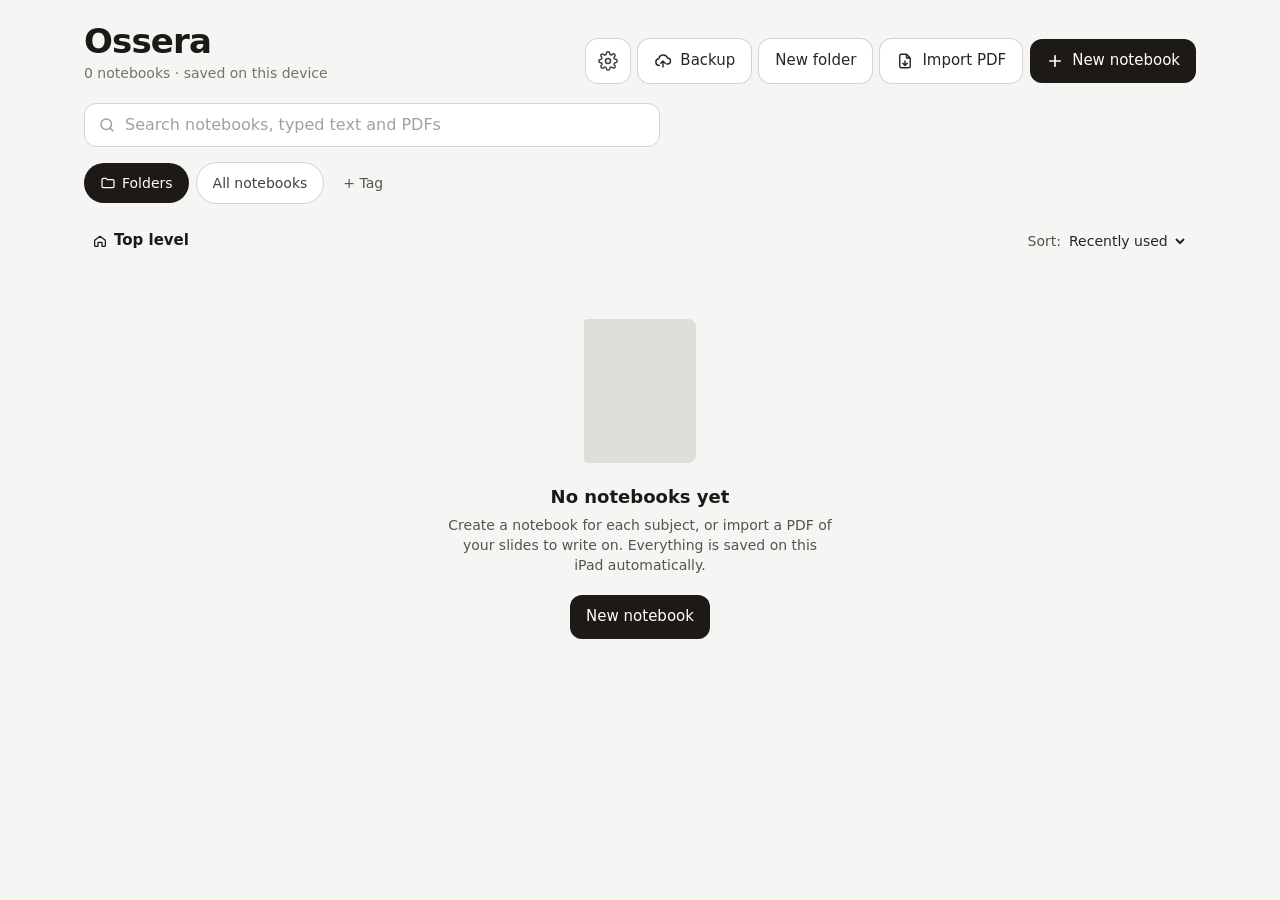
<file: index.html>
<!doctype html>
<html lang="en">
  <head>
    <meta charset="UTF-8" />
    <meta
      name="viewport"
      content="width=device-width, initial-scale=1, maximum-scale=1, user-scalable=no, viewport-fit=cover"
    />
    <meta name="apple-mobile-web-app-capable" content="yes" />
    <meta name="mobile-web-app-capable" content="yes" />
    <meta name="apple-mobile-web-app-status-bar-style" content="default" />
    <meta name="theme-color" content="#fafaf9" />
    <!-- Only this app's own files may run: blocks injected scripts and sending notes anywhere else. -->
    <meta
      http-equiv="Content-Security-Policy"
      content="default-src 'self'; script-src 'self'; worker-src 'self' blob:; style-src 'self' 'unsafe-inline'; img-src 'self' blob: data:; media-src 'self' blob:; font-src 'self' data:; connect-src 'self' blob: data:; object-src 'none'; base-uri 'self'; form-action 'none'"
    />
    <title>Ossera</title>
    <meta name="apple-mobile-web-app-title" content="Ossera" />
    <link rel="icon" type="image/png" sizes="32x32" href="./favicon-32.png" />
    <link rel="apple-touch-icon" href="./apple-touch-icon.png" />
    <link rel="manifest" href="./manifest.webmanifest" />
    <script type="module" crossorigin src="./assets/index-DLVW48qc.js"></script>
    <link rel="stylesheet" crossorigin href="./assets/index-CLE5fhMH.css">
  </head>
  <body>
    <div id="root"></div>
  </body>
</html>
</file>
<file: assets/index-CLE5fhMH.css>
@layer properties{@supports (((-webkit-hyphens:none)) and (not (margin-trim:inline))) or ((-moz-orient:inline) and (not (color:rgb(from red r g b)))){*,:before,:after,::backdrop{--tw-translate-x:0;--tw-translate-y:0;--tw-translate-z:0;--tw-scale-x:1;--tw-scale-y:1;--tw-scale-z:1;--tw-rotate-x:initial;--tw-rotate-y:initial;--tw-rotate-z:initial;--tw-skew-x:initial;--tw-skew-y:initial;--tw-scroll-snap-strictness:proximity;--tw-space-y-reverse:0;--tw-divide-y-reverse:0;--tw-border-style:solid;--tw-leading:initial;--tw-font-weight:initial;--tw-tracking:initial;--tw-ordinal:initial;--tw-slashed-zero:initial;--tw-numeric-figure:initial;--tw-numeric-spacing:initial;--tw-numeric-fraction:initial;--tw-shadow:0 0 #0000;--tw-shadow-color:initial;--tw-shadow-alpha:100%;--tw-inset-shadow:0 0 #0000;--tw-inset-shadow-color:initial;--tw-inset-shadow-alpha:100%;--tw-ring-color:initial;--tw-ring-shadow:0 0 #0000;--tw-inset-ring-color:initial;--tw-inset-ring-shadow:0 0 #0000;--tw-ring-inset:initial;--tw-ring-offset-width:0px;--tw-ring-offset-color:#fff;--tw-ring-offset-shadow:0 0 #0000;--tw-outline-style:solid;--tw-blur:initial;--tw-brightness:initial;--tw-contrast:initial;--tw-grayscale:initial;--tw-hue-rotate:initial;--tw-invert:initial;--tw-opacity:initial;--tw-saturate:initial;--tw-sepia:initial;--tw-drop-shadow:initial;--tw-drop-shadow-color:initial;--tw-drop-shadow-alpha:100%;--tw-drop-shadow-size:initial;--tw-backdrop-blur:initial;--tw-backdrop-brightness:initial;--tw-backdrop-contrast:initial;--tw-backdrop-grayscale:initial;--tw-backdrop-hue-rotate:initial;--tw-backdrop-invert:initial;--tw-backdrop-opacity:initial;--tw-backdrop-saturate:initial;--tw-backdrop-sepia:initial;--tw-duration:initial}}}@layer theme{:root,:host{--font-sans:-apple-system, BlinkMacSystemFont, "Segoe UI", Roboto, "Helvetica Neue", "Noto Sans", Arial, sans-serif, "Apple Color Emoji", "Segoe UI Emoji", "Segoe UI Symbol", "Noto Color Emoji";--font-mono:ui-monospace, SFMono-Regular, Menlo, Monaco, Consolas, "Liberation Mono", "Courier New", monospace;--color-red-50:oklch(97.1% .013 17.38);--color-red-100:oklch(93.6% .032 17.717);--color-red-200:oklch(88.5% .062 18.334);--color-red-600:oklch(57.7% .245 27.325);--color-red-700:oklch(50.5% .213 27.518);--color-amber-50:oklch(98.7% .022 95.277);--color-amber-100:oklch(96.2% .059 95.617);--color-amber-200:oklch(92.4% .12 95.746);--color-amber-700:oklch(55.5% .163 48.998);--color-amber-900:oklch(41.4% .112 45.904);--color-green-700:oklch(52.7% .154 150.069);--color-sky-400:oklch(74.6% .16 232.661);--color-sky-500:oklch(68.5% .169 237.323);--color-sky-600:oklch(58.8% .158 241.966);--color-blue-600:oklch(54.6% .245 262.881);--color-stone-50:oklch(98.5% .001 106.423);--color-stone-100:oklch(97% .001 106.424);--color-stone-200:oklch(92.3% .003 48.717);--color-stone-300:oklch(86.9% .005 56.366);--color-stone-400:oklch(70.9% .01 56.259);--color-stone-500:oklch(55.3% .013 58.071);--color-stone-600:oklch(44.4% .011 73.639);--color-stone-700:oklch(37.4% .01 67.558);--color-stone-800:oklch(26.8% .007 34.298);--color-stone-900:oklch(21.6% .006 56.043);--color-black:#000;--color-white:#fff;--spacing:.25rem;--container-sm:24rem;--container-md:28rem;--container-xl:36rem;--container-3xl:48rem;--container-6xl:72rem;--text-xs:.75rem;--text-xs--line-height:calc(1 / .75);--text-sm:.875rem;--text-sm--line-height:calc(1.25 / .875);--text-base:1rem;--text-base--line-height: 1.5 ;--text-lg:1.125rem;--text-lg--line-height:calc(1.75 / 1.125);--text-2xl:1.5rem;--text-2xl--line-height:calc(2 / 1.5);--font-weight-normal:400;--font-weight-medium:500;--font-weight-semibold:600;--font-weight-bold:700;--font-weight-extrabold:800;--tracking-tight:-.025em;--tracking-wide:.025em;--leading-tight:1.25;--leading-snug:1.375;--radius-sm:.25rem;--radius-md:.375rem;--radius-lg:.5rem;--radius-xl:.75rem;--radius-2xl:1rem;--drop-shadow-xl:0 9px 7px #0000001a;--animate-pulse:pulse 2s cubic-bezier(.4, 0, .6, 1) infinite;--default-transition-duration:.15s;--default-transition-timing-function:cubic-bezier(.4, 0, .2, 1);--default-font-family:var(--font-sans);--default-mono-font-family:var(--font-mono)}}@layer base{*,:after,:before,::backdrop{box-sizing:border-box;border:0 solid;margin:0;padding:0}::file-selector-button{box-sizing:border-box;border:0 solid;margin:0;padding:0}html,:host{-webkit-text-size-adjust:100%;tab-size:4;line-height:1.5;font-family:var(--default-font-family,-apple-system, BlinkMacSystemFont, "Segoe UI", Roboto, "Helvetica Neue", "Noto Sans", Arial, sans-serif, "Apple Color Emoji", "Segoe UI Emoji", "Segoe UI Symbol", "Noto Color Emoji");font-feature-settings:var(--default-font-feature-settings,normal);font-variation-settings:var(--default-font-variation-settings,normal);-webkit-tap-highlight-color:transparent}hr{height:0;color:inherit;border-top-width:1px}abbr:where([title]){-webkit-text-decoration:underline dotted;text-decoration:underline dotted}h1,h2,h3,h4,h5,h6{font-size:inherit;font-weight:inherit}a{color:inherit;-webkit-text-decoration:inherit;text-decoration:inherit}b,strong{font-weight:bolder}code,kbd,samp,pre{font-family:var(--default-mono-font-family,ui-monospace, SFMono-Regular, Menlo, Monaco, Consolas, "Liberation Mono", "Courier New", monospace);font-feature-settings:var(--default-mono-font-feature-settings,normal);font-variation-settings:var(--default-mono-font-variation-settings,normal);font-size:1em}small{font-size:80%}sub,sup{vertical-align:baseline;font-size:75%;line-height:0;position:relative}sub{bottom:-.25em}sup{top:-.5em}table{text-indent:0;border-color:inherit;border-collapse:collapse}:-moz-focusring:where(:not(iframe)){outline:auto}progress{vertical-align:baseline}summary{display:list-item}ol,ul,menu{list-style:none}img,svg,video,canvas,audio,iframe,embed,object{vertical-align:middle;display:block}img,video{max-width:100%;height:auto}button,input,select,optgroup,textarea{font:inherit;font-feature-settings:inherit;font-variation-settings:inherit;letter-spacing:inherit;color:inherit;opacity:1;background-color:#0000;border-radius:0}::file-selector-button{font:inherit;font-feature-settings:inherit;font-variation-settings:inherit;letter-spacing:inherit;color:inherit;opacity:1;background-color:#0000;border-radius:0}:where(select:is([multiple],[size])) optgroup{font-weight:bolder}:where(select:is([multiple],[size])) optgroup option{padding-inline-start:20px}::file-selector-button{margin-inline-end:4px}::placeholder{opacity:1}@supports (not ((-webkit-appearance:-apple-pay-button))) or (contain-intrinsic-size:1px){::placeholder{color:currentColor}@supports (color:color-mix(in lab,red,red)){::placeholder{color:color-mix(in oklab,currentcolor 50%,transparent)}}}textarea{resize:vertical}::-webkit-search-decoration{-webkit-appearance:none}::-webkit-date-and-time-value{min-height:1lh;text-align:inherit}::-webkit-datetime-edit{display:inline-flex}::-webkit-datetime-edit-fields-wrapper{padding:0}::-webkit-datetime-edit{padding-block:0}::-webkit-datetime-edit-year-field{padding-block:0}::-webkit-datetime-edit-month-field{padding-block:0}::-webkit-datetime-edit-day-field{padding-block:0}::-webkit-datetime-edit-hour-field{padding-block:0}::-webkit-datetime-edit-minute-field{padding-block:0}::-webkit-datetime-edit-second-field{padding-block:0}::-webkit-datetime-edit-millisecond-field{padding-block:0}::-webkit-datetime-edit-meridiem-field{padding-block:0}::-webkit-calendar-picker-indicator{line-height:1}:-moz-ui-invalid{box-shadow:none}button,input:where([type=button],[type=reset],[type=submit]){appearance:button}::file-selector-button{appearance:button}::-webkit-inner-spin-button{height:auto}::-webkit-outer-spin-button{height:auto}[hidden]:where(:not([hidden=until-found])){display:none!important}}@layer components;@layer utilities{.pointer-events-auto{pointer-events:auto}.pointer-events-none{pointer-events:none}.invisible{visibility:hidden}.visible{visibility:visible}.sr-only{clip-path:inset(50%);white-space:nowrap;border-width:0;width:1px;height:1px;margin:-1px;padding:0;position:absolute;overflow:hidden}.absolute{position:absolute}.fixed{position:fixed}.relative{position:relative}.static{position:static}.sticky{position:sticky}.inset-0{inset:0}.inset-x-0{inset-inline:0}.inset-y-0{inset-block:0}.-top-1{top:calc(var(--spacing) * -1)}.top-0{top:0}.top-1{top:var(--spacing)}.top-1\/2{top:50%}.top-2{top:calc(var(--spacing) * 2)}.top-3{top:calc(var(--spacing) * 3)}.top-\[16\%\]{top:16%}.right-0{right:0}.right-1{right:var(--spacing)}.right-1\.5{right:calc(var(--spacing) * 1.5)}.right-2{right:calc(var(--spacing) * 2)}.right-3{right:calc(var(--spacing) * 3)}.right-4{right:calc(var(--spacing) * 4)}.right-10{right:calc(var(--spacing) * 10)}.right-\[12\%\]{right:12%}.bottom-0{bottom:0}.bottom-1\.5{bottom:calc(var(--spacing) * 1.5)}.bottom-4{bottom:calc(var(--spacing) * 4)}.bottom-24{bottom:calc(var(--spacing) * 24)}.left-0{left:0}.left-1\/2{left:50%}.left-3\.5{left:calc(var(--spacing) * 3.5)}.left-\[9\%\]{left:9%}.left-\[22\%\]{left:22%}.z-10{z-index:10}.z-20{z-index:20}.z-40{z-index:40}.z-50{z-index:50}.z-\[5\]{z-index:5}.z-\[60\]{z-index:60}.-mx-1{margin-inline:calc(var(--spacing) * -1)}.-mx-2{margin-inline:calc(var(--spacing) * -2)}.mx-0\.5{margin-inline:calc(var(--spacing) * .5)}.mx-1{margin-inline:var(--spacing)}.mx-auto{margin-inline:auto}.-mt-1{margin-top:calc(var(--spacing) * -1)}.mt-1{margin-top:var(--spacing)}.mt-1\.5{margin-top:calc(var(--spacing) * 1.5)}.mt-2{margin-top:calc(var(--spacing) * 2)}.mt-2\.5{margin-top:calc(var(--spacing) * 2.5)}.mt-3{margin-top:calc(var(--spacing) * 3)}.mt-4{margin-top:calc(var(--spacing) * 4)}.mt-5{margin-top:calc(var(--spacing) * 5)}.mt-6{margin-top:calc(var(--spacing) * 6)}.mt-10{margin-top:calc(var(--spacing) * 10)}.mt-14{margin-top:calc(var(--spacing) * 14)}.mt-16{margin-top:calc(var(--spacing) * 16)}.-mr-2{margin-right:calc(var(--spacing) * -2)}.mr-auto{margin-right:auto}.mb-1{margin-bottom:var(--spacing)}.mb-1\.5{margin-bottom:calc(var(--spacing) * 1.5)}.mb-2{margin-bottom:calc(var(--spacing) * 2)}.mb-3{margin-bottom:calc(var(--spacing) * 3)}.ml-auto{margin-left:auto}.line-clamp-3{-webkit-line-clamp:3;-webkit-box-orient:vertical;display:-webkit-box;overflow:hidden}.block{display:block}.contents{display:contents}.flex{display:flex}.grid{display:grid}.hidden{display:none}.inline-block{display:inline-block}.inline-flex{display:inline-flex}.table{display:table}.aspect-\[3\/4\]{aspect-ratio:3/4}.aspect-\[1000\/1414\]{aspect-ratio:1000/1414}.h-0\.5{height:calc(var(--spacing) * .5)}.h-2{height:calc(var(--spacing) * 2)}.h-2\.5{height:calc(var(--spacing) * 2.5)}.h-4{height:calc(var(--spacing) * 4)}.h-5{height:calc(var(--spacing) * 5)}.h-6{height:calc(var(--spacing) * 6)}.h-7{height:calc(var(--spacing) * 7)}.h-8{height:calc(var(--spacing) * 8)}.h-9{height:calc(var(--spacing) * 9)}.h-10{height:calc(var(--spacing) * 10)}.h-11{height:calc(var(--spacing) * 11)}.h-12{height:calc(var(--spacing) * 12)}.h-36{height:calc(var(--spacing) * 36)}.h-\[44px\]{height:44px}.h-\[96px\]{height:96px}.h-full{height:100%}.max-h-\[45vh\]{max-height:45vh}.max-h-\[50vh\]{max-height:50vh}.max-h-\[55vh\]{max-height:55vh}.max-h-\[60vh\]{max-height:60vh}.max-h-\[calc\(100\%-24px\)\]{max-height:calc(100% - 24px)}.min-h-0{min-height:0}.min-h-11{min-height:calc(var(--spacing) * 11)}.min-h-12{min-height:calc(var(--spacing) * 12)}.min-h-\[1em\]{min-height:1em}.min-h-full{min-height:100%}.w-2\.5{width:calc(var(--spacing) * 2.5)}.w-3{width:calc(var(--spacing) * 3)}.w-4{width:calc(var(--spacing) * 4)}.w-5{width:calc(var(--spacing) * 5)}.w-6{width:calc(var(--spacing) * 6)}.w-7{width:calc(var(--spacing) * 7)}.w-8{width:calc(var(--spacing) * 8)}.w-9{width:calc(var(--spacing) * 9)}.w-10{width:calc(var(--spacing) * 10)}.w-11{width:calc(var(--spacing) * 11)}.w-16{width:calc(var(--spacing) * 16)}.w-20{width:calc(var(--spacing) * 20)}.w-24{width:calc(var(--spacing) * 24)}.w-28{width:calc(var(--spacing) * 28)}.w-80{width:calc(var(--spacing) * 80)}.w-\[7px\]{width:7px}.w-\[9\%\]{width:9%}.w-\[calc\(100\%-32px\)\]{width:calc(100% - 32px)}.w-\[min\(640px\,calc\(100\%-24px\)\)\]{width:min(640px,100% - 24px)}.w-full{width:100%}.w-px{width:1px}.max-w-3xl{max-width:var(--container-3xl)}.max-w-6xl{max-width:var(--container-6xl)}.max-w-\[1000px\]{max-width:1000px}.max-w-\[calc\(100vw-32px\)\]{max-width:calc(100vw - 32px)}.max-w-full{max-width:100%}.max-w-md{max-width:var(--container-md)}.max-w-sm{max-width:var(--container-sm)}.max-w-xl{max-width:var(--container-xl)}.min-w-0{min-width:0}.min-w-12{min-width:calc(var(--spacing) * 12)}.flex-1{flex:1}.shrink-0{flex-shrink:0}.grow{flex-grow:1}.basis-60{flex-basis:calc(var(--spacing) * 60)}.basis-\[26rem\]{flex-basis:26rem}.-translate-x-1\/2{--tw-translate-x: -50% ;translate:var(--tw-translate-x) var(--tw-translate-y)}.-translate-y-1\/2{--tw-translate-y: -50% ;translate:var(--tw-translate-x) var(--tw-translate-y)}.scale-105{--tw-scale-x:105%;--tw-scale-y:105%;--tw-scale-z:105%;scale:var(--tw-scale-x) var(--tw-scale-y)}.rotate-2{rotate:2deg}.rotate-180{rotate:180deg}.transform{transform:var(--tw-rotate-x,) var(--tw-rotate-y,) var(--tw-rotate-z,) var(--tw-skew-x,) var(--tw-skew-y,)}.animate-pulse{animation:var(--animate-pulse)}.cursor-grab{cursor:grab}.cursor-pointer{cursor:pointer}.touch-none{touch-action:none}.resize{resize:both}.snap-x{scroll-snap-type:x var(--tw-scroll-snap-strictness)}.snap-mandatory{--tw-scroll-snap-strictness:mandatory}.snap-start{scroll-snap-align:start}.\[scrollbar-width\:none\]{scrollbar-width:none}.auto-cols-\[calc\(\(100\%-12px\)\/2\.3\)\]{grid-auto-columns:calc(43.4783% - 5.21739px)}.grid-flow-col{grid-auto-flow:column}.grid-cols-2{grid-template-columns:repeat(2,minmax(0,1fr))}.grid-cols-3{grid-template-columns:repeat(3,minmax(0,1fr))}.grid-cols-6{grid-template-columns:repeat(6,minmax(0,1fr))}.grid-cols-\[repeat\(auto-fill\,minmax\(150px\,1fr\)\)\]{grid-template-columns:repeat(auto-fill,minmax(150px,1fr))}.flex-col{flex-direction:column}.flex-wrap{flex-wrap:wrap}.place-items-center{place-items:center}.items-baseline{align-items:baseline}.items-center{align-items:center}.items-end{align-items:flex-end}.items-start{align-items:flex-start}.justify-between{justify-content:space-between}.justify-center{justify-content:center}.justify-end{justify-content:flex-end}.gap-0\.5{gap:calc(var(--spacing) * .5)}.gap-1{gap:var(--spacing)}.gap-1\.5{gap:calc(var(--spacing) * 1.5)}.gap-2{gap:calc(var(--spacing) * 2)}.gap-2\.5{gap:calc(var(--spacing) * 2.5)}.gap-3{gap:calc(var(--spacing) * 3)}.gap-4{gap:calc(var(--spacing) * 4)}.gap-6{gap:calc(var(--spacing) * 6)}:where(.space-y-1>:not(:last-child)){--tw-space-y-reverse:0;margin-block-start:calc(var(--spacing) * var(--tw-space-y-reverse));margin-block-end:calc(var(--spacing) * calc(1 - var(--tw-space-y-reverse)))}.gap-x-2{column-gap:calc(var(--spacing) * 2)}.gap-x-3{column-gap:calc(var(--spacing) * 3)}.gap-x-5{column-gap:calc(var(--spacing) * 5)}.gap-y-0\.5{row-gap:calc(var(--spacing) * .5)}.gap-y-1{row-gap:var(--spacing)}.gap-y-2{row-gap:calc(var(--spacing) * 2)}.gap-y-6{row-gap:calc(var(--spacing) * 6)}.gap-y-7{row-gap:calc(var(--spacing) * 7)}:where(.divide-y>:not(:last-child)){--tw-divide-y-reverse:0;border-bottom-style:var(--tw-border-style);border-top-style:var(--tw-border-style);border-top-width:calc(1px * var(--tw-divide-y-reverse));border-bottom-width:calc(1px * calc(1 - var(--tw-divide-y-reverse)))}:where(.divide-stone-200>:not(:last-child)){border-color:var(--color-stone-200)}.truncate{text-overflow:ellipsis;white-space:nowrap;overflow:hidden}.overflow-auto{overflow:auto}.overflow-hidden{overflow:hidden}.overflow-x-auto{overflow-x:auto}.overflow-y-auto{overflow-y:auto}.overscroll-contain{overscroll-behavior:contain}.overscroll-x-contain{overscroll-behavior-x:contain}.rounded{border-radius:.25rem}.rounded-2xl{border-radius:var(--radius-2xl)}.rounded-\[3px\]{border-radius:3px}.rounded-\[10px\]{border-radius:10px}.rounded-full{border-radius:3.40282e38px}.rounded-lg{border-radius:var(--radius-lg)}.rounded-md{border-radius:var(--radius-md)}.rounded-sm{border-radius:var(--radius-sm)}.rounded-xl{border-radius:var(--radius-xl)}.rounded-l-\[4px\]{border-top-left-radius:4px;border-bottom-left-radius:4px}.rounded-l-sm{border-top-left-radius:var(--radius-sm);border-bottom-left-radius:var(--radius-sm)}.rounded-r-\[10px\]{border-top-right-radius:10px;border-bottom-right-radius:10px}.rounded-r-lg{border-top-right-radius:var(--radius-lg);border-bottom-right-radius:var(--radius-lg)}.border{border-style:var(--tw-border-style);border-width:1px}.border-b{border-bottom-style:var(--tw-border-style);border-bottom-width:1px}.border-stone-100{border-color:var(--color-stone-100)}.border-stone-200{border-color:var(--color-stone-200)}.border-stone-300{border-color:var(--color-stone-300)}.bg-amber-50{background-color:var(--color-amber-50)}.bg-amber-200{background-color:var(--color-amber-200)}.bg-black\/20{background-color:#0003}@supports (color:color-mix(in lab,red,red)){.bg-black\/20{background-color:color-mix(in oklab,var(--color-black) 20%,transparent)}}.bg-black\/25{background-color:#00000040}@supports (color:color-mix(in lab,red,red)){.bg-black\/25{background-color:color-mix(in oklab,var(--color-black) 25%,transparent)}}.bg-blue-600{background-color:var(--color-blue-600)}.bg-red-50{background-color:var(--color-red-50)}.bg-red-600{background-color:var(--color-red-600)}.bg-sky-600{background-color:var(--color-sky-600)}.bg-stone-50{background-color:var(--color-stone-50)}.bg-stone-100{background-color:var(--color-stone-100)}.bg-stone-200{background-color:var(--color-stone-200)}.bg-stone-200\/70{background-color:#e7e5e4b3}@supports (color:color-mix(in lab,red,red)){.bg-stone-200\/70{background-color:color-mix(in oklab,var(--color-stone-200) 70%,transparent)}}.bg-stone-300\/70{background-color:#d6d3d1b3}@supports (color:color-mix(in lab,red,red)){.bg-stone-300\/70{background-color:color-mix(in oklab,var(--color-stone-300) 70%,transparent)}}.bg-stone-700\/80{background-color:#44403bcc}@supports (color:color-mix(in lab,red,red)){.bg-stone-700\/80{background-color:color-mix(in oklab,var(--color-stone-700) 80%,transparent)}}.bg-stone-800{background-color:var(--color-stone-800)}.bg-stone-900{background-color:var(--color-stone-900)}.bg-stone-900\/35{background-color:#1c191759}@supports (color:color-mix(in lab,red,red)){.bg-stone-900\/35{background-color:color-mix(in oklab,var(--color-stone-900) 35%,transparent)}}.bg-transparent{background-color:#0000}.bg-white{background-color:var(--color-white)}.bg-white\/15{background-color:#ffffff26}@supports (color:color-mix(in lab,red,red)){.bg-white\/15{background-color:color-mix(in oklab,var(--color-white) 15%,transparent)}}.bg-white\/60{background-color:#fff9}@supports (color:color-mix(in lab,red,red)){.bg-white\/60{background-color:color-mix(in oklab,var(--color-white) 60%,transparent)}}.bg-white\/90{background-color:#ffffffe6}@supports (color:color-mix(in lab,red,red)){.bg-white\/90{background-color:color-mix(in oklab,var(--color-white) 90%,transparent)}}.bg-white\/92{background-color:#ffffffeb}@supports (color:color-mix(in lab,red,red)){.bg-white\/92{background-color:color-mix(in oklab,var(--color-white) 92%,transparent)}}.bg-white\/95{background-color:#fffffff2}@supports (color:color-mix(in lab,red,red)){.bg-white\/95{background-color:color-mix(in oklab,var(--color-white) 95%,transparent)}}.p-0\.5{padding:calc(var(--spacing) * .5)}.p-1{padding:var(--spacing)}.p-1\.5{padding:calc(var(--spacing) * 1.5)}.p-2{padding:calc(var(--spacing) * 2)}.p-3{padding:calc(var(--spacing) * 3)}.p-4{padding:calc(var(--spacing) * 4)}.p-5{padding:calc(var(--spacing) * 5)}.p-6{padding:calc(var(--spacing) * 6)}.px-0\.5{padding-inline:calc(var(--spacing) * .5)}.px-1{padding-inline:var(--spacing)}.px-2{padding-inline:calc(var(--spacing) * 2)}.px-2\.5{padding-inline:calc(var(--spacing) * 2.5)}.px-3{padding-inline:calc(var(--spacing) * 3)}.px-4{padding-inline:calc(var(--spacing) * 4)}.px-5{padding-inline:calc(var(--spacing) * 5)}.px-6{padding-inline:calc(var(--spacing) * 6)}.py-0\.5{padding-block:calc(var(--spacing) * .5)}.py-1{padding-block:var(--spacing)}.py-1\.5{padding-block:calc(var(--spacing) * 1.5)}.py-2{padding-block:calc(var(--spacing) * 2)}.py-2\.5{padding-block:calc(var(--spacing) * 2.5)}.py-3{padding-block:calc(var(--spacing) * 3)}.py-8{padding-block:calc(var(--spacing) * 8)}.py-16{padding-block:calc(var(--spacing) * 16)}.pr-1{padding-right:var(--spacing)}.pr-2{padding-right:calc(var(--spacing) * 2)}.pr-3{padding-right:calc(var(--spacing) * 3)}.pr-10{padding-right:calc(var(--spacing) * 10)}.pb-1{padding-bottom:var(--spacing)}.pb-2{padding-bottom:calc(var(--spacing) * 2)}.pb-3{padding-bottom:calc(var(--spacing) * 3)}.pl-1\.5{padding-left:calc(var(--spacing) * 1.5)}.pl-2{padding-left:calc(var(--spacing) * 2)}.pl-3{padding-left:calc(var(--spacing) * 3)}.pl-4{padding-left:calc(var(--spacing) * 4)}.pl-10{padding-left:calc(var(--spacing) * 10)}.text-center{text-align:center}.text-left{text-align:left}.text-right{text-align:right}.font-mono{font-family:var(--font-mono)}.text-2xl{font-size:var(--text-2xl);line-height:var(--tw-leading,var(--text-2xl--line-height))}.text-base{font-size:var(--text-base);line-height:var(--tw-leading,var(--text-base--line-height))}.text-lg{font-size:var(--text-lg);line-height:var(--tw-leading,var(--text-lg--line-height))}.text-sm{font-size:var(--text-sm);line-height:var(--tw-leading,var(--text-sm--line-height))}.text-xs{font-size:var(--text-xs);line-height:var(--tw-leading,var(--text-xs--line-height))}.text-\[11px\]{font-size:11px}.text-\[13px\]{font-size:13px}.text-\[15px\]{font-size:15px}.text-\[16px\]{font-size:16px}.text-\[17px\]{font-size:17px}.text-\[34px\]{font-size:34px}.leading-none{--tw-leading:1;line-height:1}.leading-snug{--tw-leading:var(--leading-snug);line-height:var(--leading-snug)}.leading-tight{--tw-leading:var(--leading-tight);line-height:var(--leading-tight)}.font-bold{--tw-font-weight:var(--font-weight-bold);font-weight:var(--font-weight-bold)}.font-extrabold{--tw-font-weight:var(--font-weight-extrabold);font-weight:var(--font-weight-extrabold)}.font-medium{--tw-font-weight:var(--font-weight-medium);font-weight:var(--font-weight-medium)}.font-normal{--tw-font-weight:var(--font-weight-normal);font-weight:var(--font-weight-normal)}.font-semibold{--tw-font-weight:var(--font-weight-semibold);font-weight:var(--font-weight-semibold)}.tracking-tight{--tw-tracking:var(--tracking-tight);letter-spacing:var(--tracking-tight)}.tracking-wide{--tw-tracking:var(--tracking-wide);letter-spacing:var(--tracking-wide)}.\[text-wrap\:balance\]{text-wrap:balance}.\[overflow-wrap\:anywhere\]{overflow-wrap:anywhere}.break-words{overflow-wrap:break-word}.whitespace-nowrap{white-space:nowrap}.whitespace-pre-wrap{white-space:pre-wrap}.text-amber-700{color:var(--color-amber-700)}.text-amber-900{color:var(--color-amber-900)}.text-blue-600{color:var(--color-blue-600)}.text-green-700{color:var(--color-green-700)}.text-red-600{color:var(--color-red-600)}.text-red-700{color:var(--color-red-700)}.text-stone-300{color:var(--color-stone-300)}.text-stone-400{color:var(--color-stone-400)}.text-stone-500{color:var(--color-stone-500)}.text-stone-600{color:var(--color-stone-600)}.text-stone-700{color:var(--color-stone-700)}.text-stone-800{color:var(--color-stone-800)}.text-stone-900{color:var(--color-stone-900)}.text-white{color:var(--color-white)}.uppercase{text-transform:uppercase}.tabular-nums{--tw-numeric-spacing:tabular-nums;font-variant-numeric:var(--tw-ordinal,) var(--tw-slashed-zero,) var(--tw-numeric-figure,) var(--tw-numeric-spacing,) var(--tw-numeric-fraction,)}.underline{text-decoration-line:underline}.underline-offset-2{text-underline-offset:2px}.accent-stone-900{accent-color:var(--color-stone-900)}.opacity-0{opacity:0}.opacity-25{opacity:.25}.opacity-40{opacity:.4}.opacity-100{opacity:1}.shadow{--tw-shadow:0 1px 3px 0 var(--tw-shadow-color,#0000001a), 0 1px 2px -1px var(--tw-shadow-color,#0000001a);box-shadow:var(--tw-inset-shadow),var(--tw-inset-ring-shadow),var(--tw-ring-offset-shadow),var(--tw-ring-shadow),var(--tw-shadow)}.shadow-\[0_1px_2px_rgba\(28\,25\,23\,0\.2\)\,0_6px_16px_rgba\(28\,25\,23\,0\.14\)\]{--tw-shadow:0 1px 2px var(--tw-shadow-color,#1c191733), 0 6px 16px var(--tw-shadow-color,#1c191724);box-shadow:var(--tw-inset-shadow),var(--tw-inset-ring-shadow),var(--tw-ring-offset-shadow),var(--tw-ring-shadow),var(--tw-shadow)}.shadow-\[0_1px_2px_rgba\(28\,25\,23\,0\.18\)\,0_4px_12px_rgba\(28\,25\,23\,0\.1\)\]{--tw-shadow:0 1px 2px var(--tw-shadow-color,#1c19172e), 0 4px 12px var(--tw-shadow-color,#1c19171a);box-shadow:var(--tw-inset-shadow),var(--tw-inset-ring-shadow),var(--tw-ring-offset-shadow),var(--tw-ring-shadow),var(--tw-shadow)}.shadow-\[0_2px_10px_rgba\(0\,0\,0\,0\.25\)\]{--tw-shadow:0 2px 10px var(--tw-shadow-color,#00000040);box-shadow:var(--tw-inset-shadow),var(--tw-inset-ring-shadow),var(--tw-ring-offset-shadow),var(--tw-ring-shadow),var(--tw-shadow)}.shadow-\[0_2px_10px_rgba\(28\,25\,23\,0\.18\)\]{--tw-shadow:0 2px 10px var(--tw-shadow-color,#1c19172e);box-shadow:var(--tw-inset-shadow),var(--tw-inset-ring-shadow),var(--tw-ring-offset-shadow),var(--tw-ring-shadow),var(--tw-shadow)}.shadow-\[0_2px_12px_rgba\(28\,25\,23\,0\.10\)\]{--tw-shadow:0 2px 12px var(--tw-shadow-color,#1c19171a);box-shadow:var(--tw-inset-shadow),var(--tw-inset-ring-shadow),var(--tw-ring-offset-shadow),var(--tw-ring-shadow),var(--tw-shadow)}.shadow-\[0_2px_12px_rgba\(28\,25\,23\,0\.14\)\]{--tw-shadow:0 2px 12px var(--tw-shadow-color,#1c191724);box-shadow:var(--tw-inset-shadow),var(--tw-inset-ring-shadow),var(--tw-ring-offset-shadow),var(--tw-ring-shadow),var(--tw-shadow)}.shadow-\[0_2px_14px_rgba\(28\,25\,23\,0\.18\)\]{--tw-shadow:0 2px 14px var(--tw-shadow-color,#1c19172e);box-shadow:var(--tw-inset-shadow),var(--tw-inset-ring-shadow),var(--tw-ring-offset-shadow),var(--tw-ring-shadow),var(--tw-shadow)}.shadow-\[0_4px_18px_rgba\(28\,25\,23\,0\.16\)\]{--tw-shadow:0 4px 18px var(--tw-shadow-color,#1c191729);box-shadow:var(--tw-inset-shadow),var(--tw-inset-ring-shadow),var(--tw-ring-offset-shadow),var(--tw-ring-shadow),var(--tw-shadow)}.shadow-\[0_8px_30px_rgba\(28\,25\,23\,0\.22\)\]{--tw-shadow:0 8px 30px var(--tw-shadow-color,#1c191738);box-shadow:var(--tw-inset-shadow),var(--tw-inset-ring-shadow),var(--tw-ring-offset-shadow),var(--tw-ring-shadow),var(--tw-shadow)}.shadow-lg{--tw-shadow:0 10px 15px -3px var(--tw-shadow-color,#0000001a), 0 4px 6px -4px var(--tw-shadow-color,#0000001a);box-shadow:var(--tw-inset-shadow),var(--tw-inset-ring-shadow),var(--tw-ring-offset-shadow),var(--tw-ring-shadow),var(--tw-shadow)}.shadow-sm{--tw-shadow:0 1px 3px 0 var(--tw-shadow-color,#0000001a), 0 1px 2px -1px var(--tw-shadow-color,#0000001a);box-shadow:var(--tw-inset-shadow),var(--tw-inset-ring-shadow),var(--tw-ring-offset-shadow),var(--tw-ring-shadow),var(--tw-shadow)}.shadow-xl{--tw-shadow:0 20px 25px -5px var(--tw-shadow-color,#0000001a), 0 8px 10px -6px var(--tw-shadow-color,#0000001a);box-shadow:var(--tw-inset-shadow),var(--tw-inset-ring-shadow),var(--tw-ring-offset-shadow),var(--tw-ring-shadow),var(--tw-shadow)}.ring-1{--tw-ring-shadow:var(--tw-ring-inset,) 0 0 0 calc(1px + var(--tw-ring-offset-width)) var(--tw-ring-color,currentcolor);box-shadow:var(--tw-inset-shadow),var(--tw-inset-ring-shadow),var(--tw-ring-offset-shadow),var(--tw-ring-shadow),var(--tw-shadow)}.ring-2{--tw-ring-shadow:var(--tw-ring-inset,) 0 0 0 calc(2px + var(--tw-ring-offset-width)) var(--tw-ring-color,currentcolor);box-shadow:var(--tw-inset-shadow),var(--tw-inset-ring-shadow),var(--tw-ring-offset-shadow),var(--tw-ring-shadow),var(--tw-shadow)}.ring-\[3px\]{--tw-ring-shadow:var(--tw-ring-inset,) 0 0 0 calc(3px + var(--tw-ring-offset-width)) var(--tw-ring-color,currentcolor);box-shadow:var(--tw-inset-shadow),var(--tw-inset-ring-shadow),var(--tw-ring-offset-shadow),var(--tw-ring-shadow),var(--tw-shadow)}.ring-amber-200{--tw-ring-color:var(--color-amber-200)}.ring-blue-600{--tw-ring-color:var(--color-blue-600)}.ring-red-200{--tw-ring-color:var(--color-red-200)}.ring-sky-400\/70{--tw-ring-color:#00bcfeb3}@supports (color:color-mix(in lab,red,red)){.ring-sky-400\/70{--tw-ring-color:color-mix(in oklab, var(--color-sky-400) 70%, transparent)}}.ring-stone-200{--tw-ring-color:var(--color-stone-200)}.ring-stone-300{--tw-ring-color:var(--color-stone-300)}.ring-stone-900{--tw-ring-color:var(--color-stone-900)}.ring-white{--tw-ring-color:var(--color-white)}.ring-white\/70{--tw-ring-color:#ffffffb3}@supports (color:color-mix(in lab,red,red)){.ring-white\/70{--tw-ring-color:color-mix(in oklab, var(--color-white) 70%, transparent)}}.ring-offset-2{--tw-ring-offset-width:2px;--tw-ring-offset-shadow:var(--tw-ring-inset,) 0 0 0 var(--tw-ring-offset-width) var(--tw-ring-offset-color)}.ring-offset-4{--tw-ring-offset-width:4px;--tw-ring-offset-shadow:var(--tw-ring-inset,) 0 0 0 var(--tw-ring-offset-width) var(--tw-ring-offset-color)}.outline{outline-style:var(--tw-outline-style);outline-width:1px}.outline-\[3px\]{outline-style:var(--tw-outline-style);outline-width:3px}.outline-offset-\[3px\]{outline-offset:3px}.outline-stone-900{outline-color:var(--color-stone-900)}.drop-shadow{--tw-drop-shadow-size:drop-shadow(0 1px 2px var(--tw-drop-shadow-color,#0000001a)) drop-shadow(0 1px 1px var(--tw-drop-shadow-color,#0000000f));--tw-drop-shadow:drop-shadow(0 1px 2px #0000001a) drop-shadow(0 1px 1px #0000000f);filter:var(--tw-blur,) var(--tw-brightness,) var(--tw-contrast,) var(--tw-grayscale,) var(--tw-hue-rotate,) var(--tw-invert,) var(--tw-saturate,) var(--tw-sepia,) var(--tw-drop-shadow,)}.drop-shadow-xl{--tw-drop-shadow-size:drop-shadow(0 9px 7px var(--tw-drop-shadow-color,#0000001a));--tw-drop-shadow:drop-shadow(var(--drop-shadow-xl));filter:var(--tw-blur,) var(--tw-brightness,) var(--tw-contrast,) var(--tw-grayscale,) var(--tw-hue-rotate,) var(--tw-invert,) var(--tw-saturate,) var(--tw-sepia,) var(--tw-drop-shadow,)}.backdrop-blur{--tw-backdrop-blur:blur(8px);-webkit-backdrop-filter:var(--tw-backdrop-blur,) var(--tw-backdrop-brightness,) var(--tw-backdrop-contrast,) var(--tw-backdrop-grayscale,) var(--tw-backdrop-hue-rotate,) var(--tw-backdrop-invert,) var(--tw-backdrop-opacity,) var(--tw-backdrop-saturate,) var(--tw-backdrop-sepia,);backdrop-filter:var(--tw-backdrop-blur,) var(--tw-backdrop-brightness,) var(--tw-backdrop-contrast,) var(--tw-backdrop-grayscale,) var(--tw-backdrop-hue-rotate,) var(--tw-backdrop-invert,) var(--tw-backdrop-opacity,) var(--tw-backdrop-saturate,) var(--tw-backdrop-sepia,)}.backdrop-blur-\[1px\]{--tw-backdrop-blur:blur(1px);-webkit-backdrop-filter:var(--tw-backdrop-blur,) var(--tw-backdrop-brightness,) var(--tw-backdrop-contrast,) var(--tw-backdrop-grayscale,) var(--tw-backdrop-hue-rotate,) var(--tw-backdrop-invert,) var(--tw-backdrop-opacity,) var(--tw-backdrop-saturate,) var(--tw-backdrop-sepia,);backdrop-filter:var(--tw-backdrop-blur,) var(--tw-backdrop-brightness,) var(--tw-backdrop-contrast,) var(--tw-backdrop-grayscale,) var(--tw-backdrop-hue-rotate,) var(--tw-backdrop-invert,) var(--tw-backdrop-opacity,) var(--tw-backdrop-saturate,) var(--tw-backdrop-sepia,)}.transition{transition-property:color,background-color,border-color,outline-color,text-decoration-color,fill,stroke,--tw-gradient-from,--tw-gradient-via,--tw-gradient-to,opacity,box-shadow,transform,translate,scale,rotate,filter,-webkit-backdrop-filter,backdrop-filter,display,content-visibility,overlay,pointer-events;transition-timing-function:var(--tw-ease,var(--default-transition-timing-function));transition-duration:var(--tw-duration,var(--default-transition-duration))}.transition-\[width\]{transition-property:width;transition-timing-function:var(--tw-ease,var(--default-transition-timing-function));transition-duration:var(--tw-duration,var(--default-transition-duration))}.transition-colors{transition-property:color,background-color,border-color,outline-color,text-decoration-color,fill,stroke,--tw-gradient-from,--tw-gradient-via,--tw-gradient-to;transition-timing-function:var(--tw-ease,var(--default-transition-timing-function));transition-duration:var(--tw-duration,var(--default-transition-duration))}.transition-opacity{transition-property:opacity;transition-timing-function:var(--tw-ease,var(--default-transition-timing-function));transition-duration:var(--tw-duration,var(--default-transition-duration))}.transition-transform{transition-property:transform,translate,scale,rotate;transition-timing-function:var(--tw-ease,var(--default-transition-timing-function));transition-duration:var(--tw-duration,var(--default-transition-duration))}.duration-300{--tw-duration:.3s;transition-duration:.3s}.outline-none{--tw-outline-style:none;outline-style:none}.select-none{-webkit-user-select:none;user-select:none}.select-text{-webkit-user-select:text;user-select:text}.\[-webkit-touch-callout\:none\]{-webkit-touch-callout:none}.placeholder\:text-stone-400::placeholder{color:var(--color-stone-400)}.focus\:border-stone-900:focus{border-color:var(--color-stone-900)}.focus\:ring-2:focus{--tw-ring-shadow:var(--tw-ring-inset,) 0 0 0 calc(2px + var(--tw-ring-offset-width)) var(--tw-ring-color,currentcolor);box-shadow:var(--tw-inset-shadow),var(--tw-inset-ring-shadow),var(--tw-ring-offset-shadow),var(--tw-ring-shadow),var(--tw-shadow)}.focus\:ring-sky-500:focus{--tw-ring-color:var(--color-sky-500)}.focus\:outline-none:focus{--tw-outline-style:none;outline-style:none}.active\:scale-\[0\.97\]:active{scale:.97}.active\:bg-amber-100:active{background-color:var(--color-amber-100)}.active\:bg-red-50:active{background-color:var(--color-red-50)}.active\:bg-red-100:active{background-color:var(--color-red-100)}.active\:bg-red-700:active{background-color:var(--color-red-700)}.active\:bg-stone-100:active{background-color:var(--color-stone-100)}.active\:bg-stone-200:active{background-color:var(--color-stone-200)}.active\:bg-stone-700:active{background-color:var(--color-stone-700)}.active\:bg-stone-800:active{background-color:var(--color-stone-800)}.disabled\:bg-stone-200:disabled{background-color:var(--color-stone-200)}.disabled\:text-stone-500:disabled{color:var(--color-stone-500)}.disabled\:opacity-30:disabled{opacity:.3}.disabled\:opacity-35:disabled{opacity:.35}.disabled\:opacity-40:disabled{opacity:.4}.disabled\:opacity-50:disabled{opacity:.5}@media not all and (min-width:40rem){.max-sm\:px-3{padding-inline:calc(var(--spacing) * 3)}}@media(min-width:40rem){.sm\:not-sr-only{clip-path:none;white-space:normal;width:auto;height:auto;margin:0;padding:0;position:static;overflow:visible}.sm\:mx-1{margin-inline:var(--spacing)}.sm\:hidden{display:none}.sm\:inline{display:inline}.sm\:min-w-16{min-width:calc(var(--spacing) * 16)}.sm\:min-w-24{min-width:calc(var(--spacing) * 24)}.sm\:auto-cols-\[calc\(\(100\%-24px\)\/3\.3\)\]{grid-auto-columns:calc(30.303% - 7.27273px)}.sm\:px-3{padding-inline:calc(var(--spacing) * 3)}}@media(min-width:64rem){.lg\:auto-cols-\[calc\(\(100\%-36px\)\/4\.3\)\]{grid-auto-columns:calc(23.2558% - 8.37209px)}}.\[\&\:\:-webkit-scrollbar\]\:hidden::-webkit-scrollbar{display:none}.\[\&\:\:-webkit-search-cancel-button\]\:hidden::-webkit-search-cancel-button{display:none}}html,body,#root{overscroll-behavior:none;background:var(--color-stone-50);-webkit-text-size-adjust:100%;height:100%;margin:0;font-family:system-ui,-apple-system,Segoe UI,sans-serif;overflow:hidden}body{-webkit-tap-highlight-color:transparent;position:fixed;inset:0}.ink-surface{touch-action:none}.ink-surface,.ink-page{-webkit-user-select:none;user-select:none;-webkit-touch-callout:none}button{touch-action:manipulation}.text-editor[data-toolbar=above] .text-toolbar{bottom:calc(100% + 12px)}.text-editor[data-toolbar=below] .text-toolbar{top:calc(100% + 12px)}.rich-text:empty:before{content:attr(data-placeholder);color:#a8a29e;pointer-events:none}.rich-text{-webkit-user-select:text;user-select:text}@media(display-mode:standalone){:root{--top-gap:30px}}:root.standalone{--top-gap:30px}:root.dark{color-scheme:dark;--color-white:oklch(26% .006 56);--color-stone-50:oklch(17% .005 56);--color-stone-100:oklch(21% .006 56);--color-stone-200:oklch(30% .007 50);--color-stone-300:oklch(40% .009 60);--color-stone-400:oklch(56% .012 58);--color-stone-500:oklch(68% .011 58);--color-stone-600:oklch(78% .008 60);--color-stone-700:oklch(85% .005 60);--color-stone-800:oklch(91% .004 50);--color-stone-900:oklch(96% .002 100)}:root.dark .bg-stone-900\/35{background-color:#0000008c}@property --tw-translate-x{syntax:"*";inherits:false;initial-value:0}@property --tw-translate-y{syntax:"*";inherits:false;initial-value:0}@property --tw-translate-z{syntax:"*";inherits:false;initial-value:0}@property --tw-scale-x{syntax:"*";inherits:false;initial-value:1}@property --tw-scale-y{syntax:"*";inherits:false;initial-value:1}@property --tw-scale-z{syntax:"*";inherits:false;initial-value:1}@property --tw-rotate-x{syntax:"*";inherits:false}@property --tw-rotate-y{syntax:"*";inherits:false}@property --tw-rotate-z{syntax:"*";inherits:false}@property --tw-skew-x{syntax:"*";inherits:false}@property --tw-skew-y{syntax:"*";inherits:false}@property --tw-scroll-snap-strictness{syntax:"*";inherits:false;initial-value:proximity}@property --tw-space-y-reverse{syntax:"*";inherits:false;initial-value:0}@property --tw-divide-y-reverse{syntax:"*";inherits:false;initial-value:0}@property --tw-border-style{syntax:"*";inherits:false;initial-value:solid}@property --tw-leading{syntax:"*";inherits:false}@property --tw-font-weight{syntax:"*";inherits:false}@property --tw-tracking{syntax:"*";inherits:false}@property --tw-ordinal{syntax:"*";inherits:false}@property --tw-slashed-zero{syntax:"*";inherits:false}@property --tw-numeric-figure{syntax:"*";inherits:false}@property --tw-numeric-spacing{syntax:"*";inherits:false}@property --tw-numeric-fraction{syntax:"*";inherits:false}@property --tw-shadow{syntax:"*";inherits:false;initial-value:0 0 #0000}@property --tw-shadow-color{syntax:"*";inherits:false}@property --tw-shadow-alpha{syntax:"<percentage>";inherits:false;initial-value:100%}@property --tw-inset-shadow{syntax:"*";inherits:false;initial-value:0 0 #0000}@property --tw-inset-shadow-color{syntax:"*";inherits:false}@property --tw-inset-shadow-alpha{syntax:"<percentage>";inherits:false;initial-value:100%}@property --tw-ring-color{syntax:"*";inherits:false}@property --tw-ring-shadow{syntax:"*";inherits:false;initial-value:0 0 #0000}@property --tw-inset-ring-color{syntax:"*";inherits:false}@property --tw-inset-ring-shadow{syntax:"*";inherits:false;initial-value:0 0 #0000}@property --tw-ring-inset{syntax:"*";inherits:false}@property --tw-ring-offset-width{syntax:"<length>";inherits:false;initial-value:0}@property --tw-ring-offset-color{syntax:"*";inherits:false;initial-value:#fff}@property --tw-ring-offset-shadow{syntax:"*";inherits:false;initial-value:0 0 #0000}@property --tw-outline-style{syntax:"*";inherits:false;initial-value:solid}@property --tw-blur{syntax:"*";inherits:false}@property --tw-brightness{syntax:"*";inherits:false}@property --tw-contrast{syntax:"*";inherits:false}@property --tw-grayscale{syntax:"*";inherits:false}@property --tw-hue-rotate{syntax:"*";inherits:false}@property --tw-invert{syntax:"*";inherits:false}@property --tw-opacity{syntax:"*";inherits:false}@property --tw-saturate{syntax:"*";inherits:false}@property --tw-sepia{syntax:"*";inherits:false}@property --tw-drop-shadow{syntax:"*";inherits:false}@property --tw-drop-shadow-color{syntax:"*";inherits:false}@property --tw-drop-shadow-alpha{syntax:"<percentage>";inherits:false;initial-value:100%}@property --tw-drop-shadow-size{syntax:"*";inherits:false}@property --tw-backdrop-blur{syntax:"*";inherits:false}@property --tw-backdrop-brightness{syntax:"*";inherits:false}@property --tw-backdrop-contrast{syntax:"*";inherits:false}@property --tw-backdrop-grayscale{syntax:"*";inherits:false}@property --tw-backdrop-hue-rotate{syntax:"*";inherits:false}@property --tw-backdrop-invert{syntax:"*";inherits:false}@property --tw-backdrop-opacity{syntax:"*";inherits:false}@property --tw-backdrop-saturate{syntax:"*";inherits:false}@property --tw-backdrop-sepia{syntax:"*";inherits:false}@property --tw-duration{syntax:"*";inherits:false}@keyframes pulse{50%{opacity:.5}}
</file>
